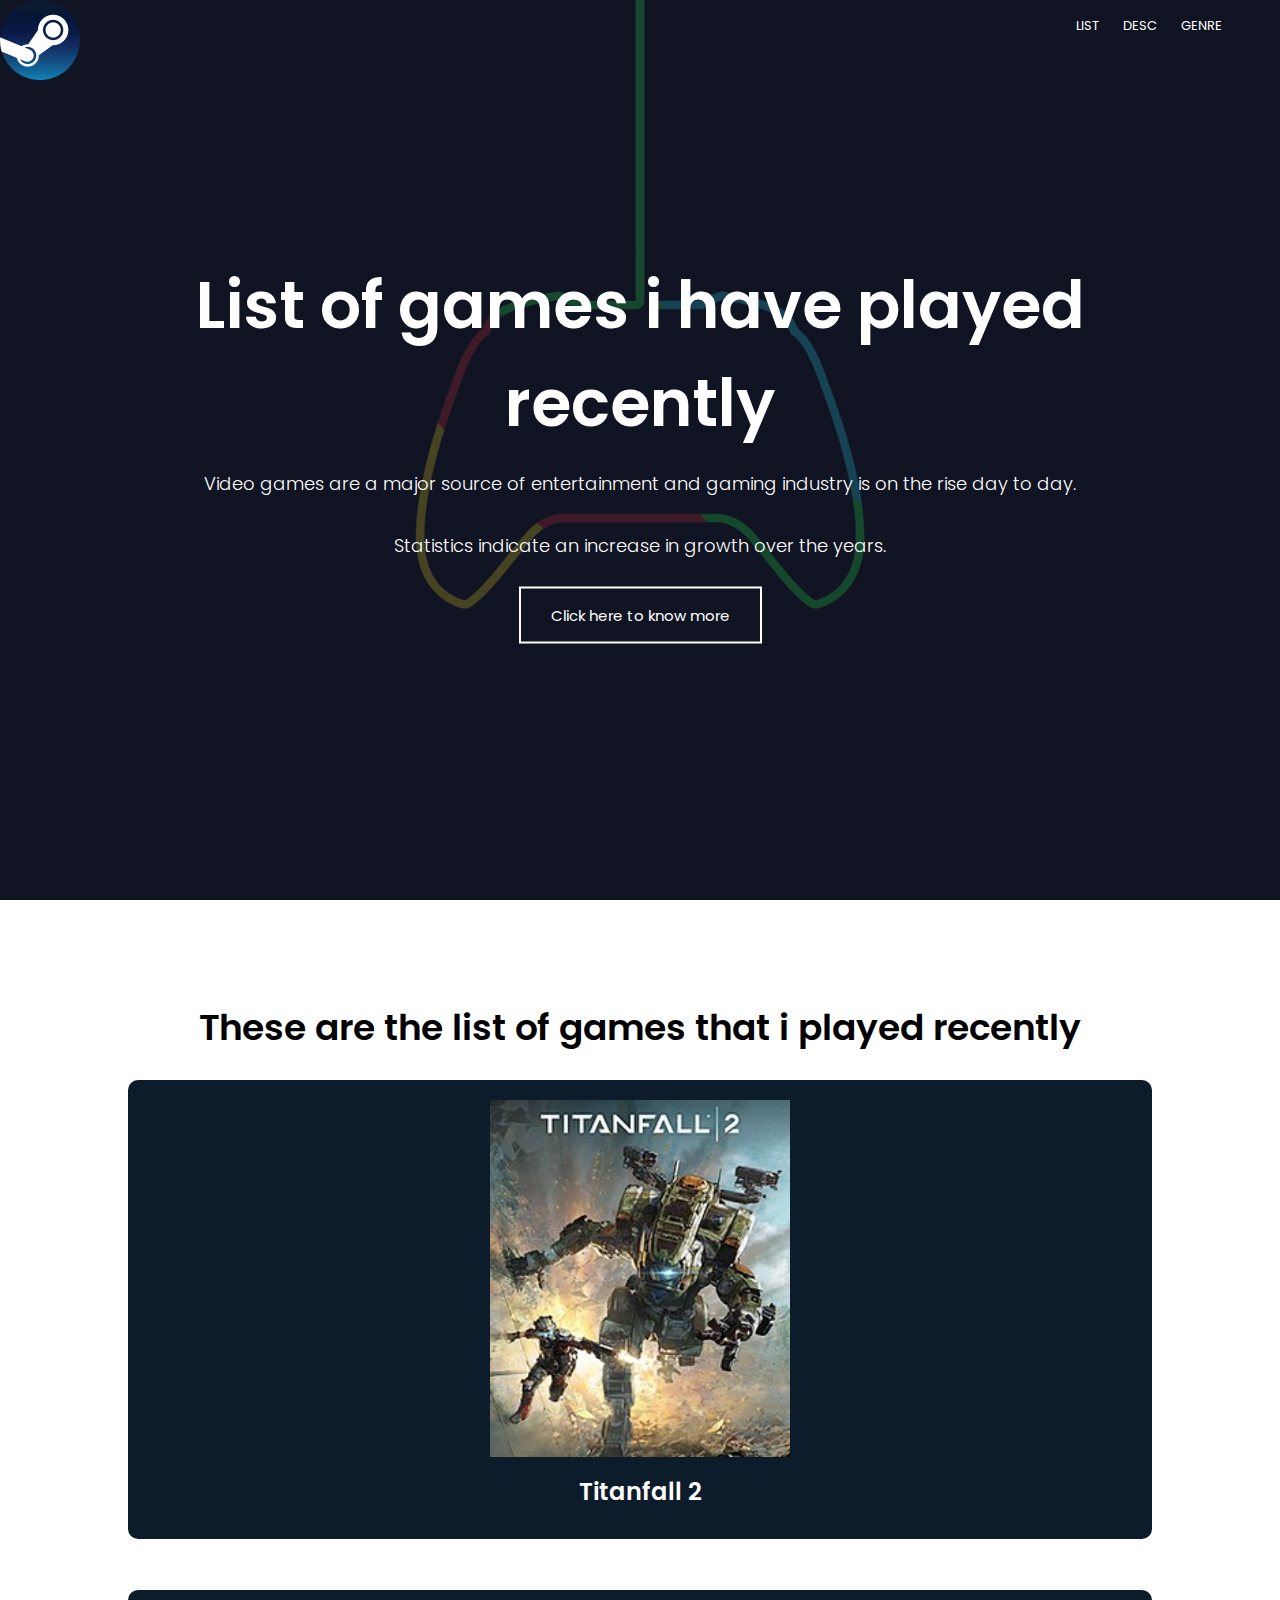
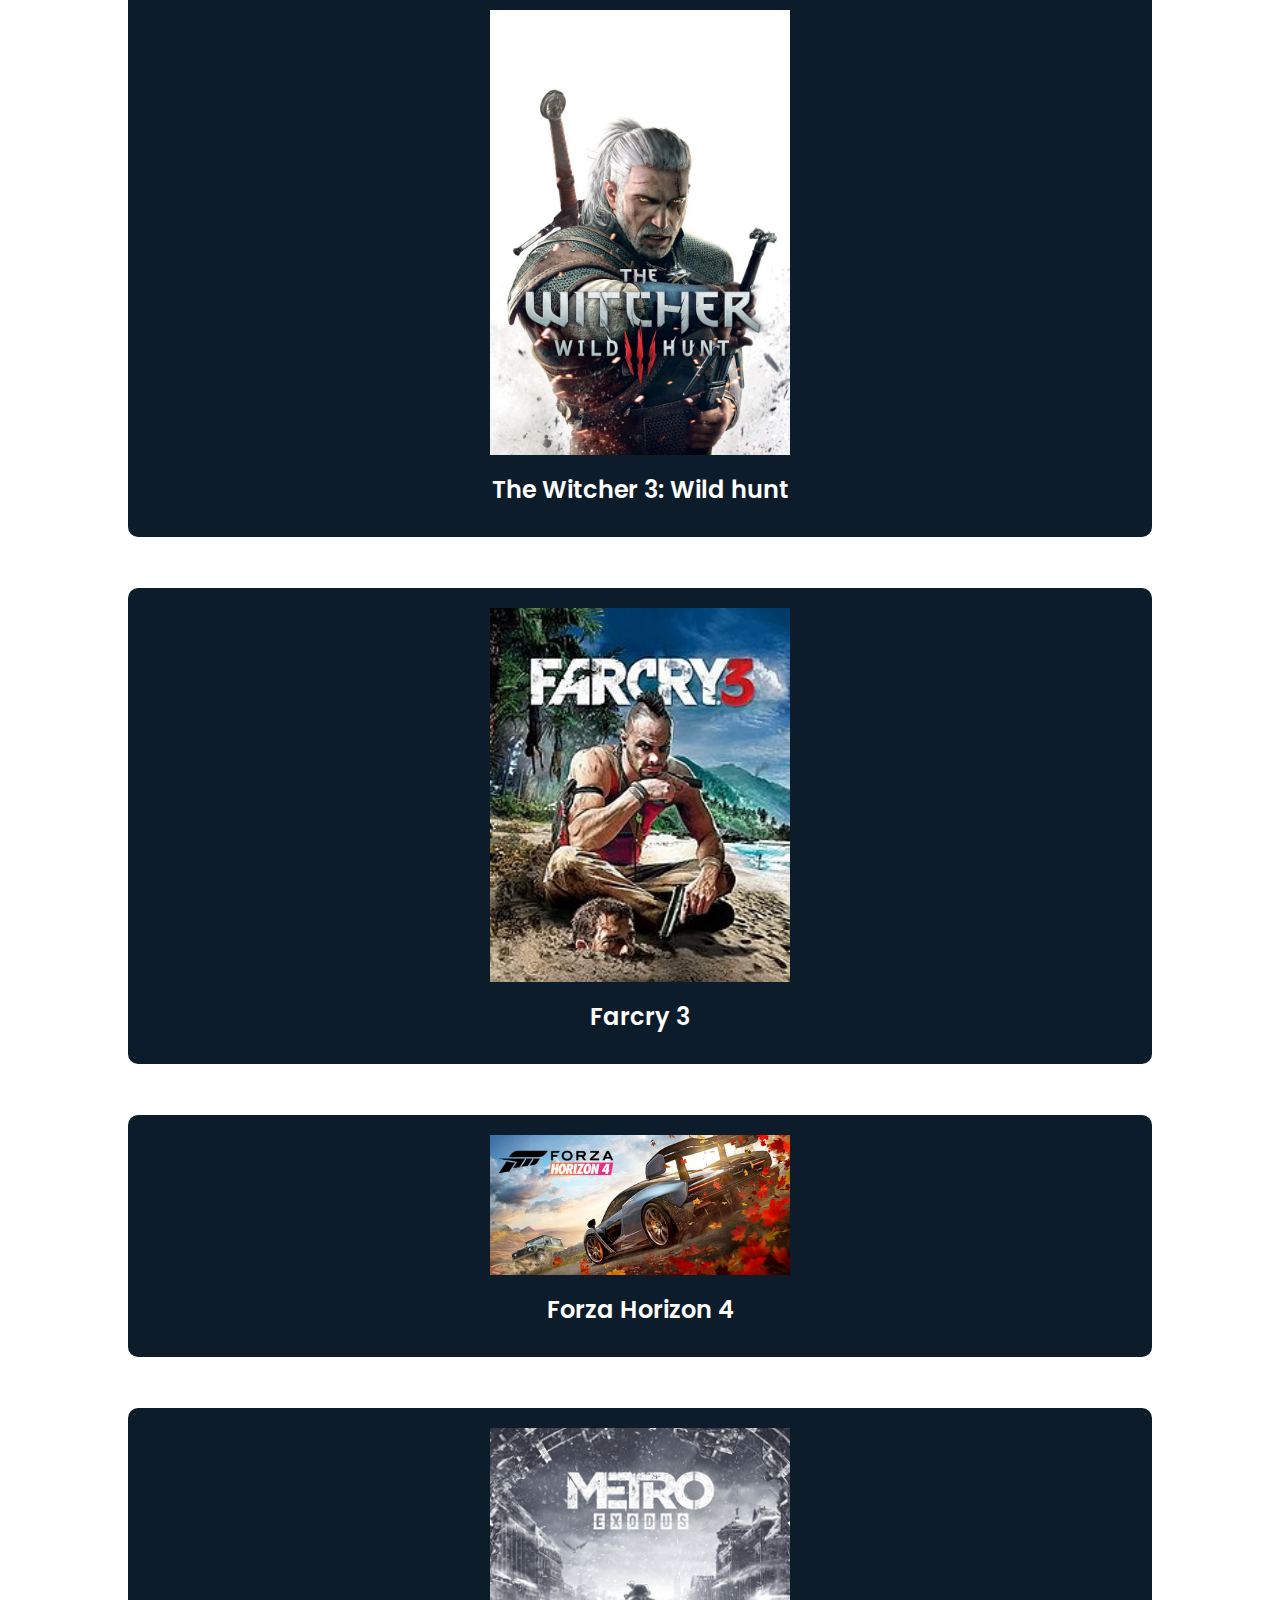
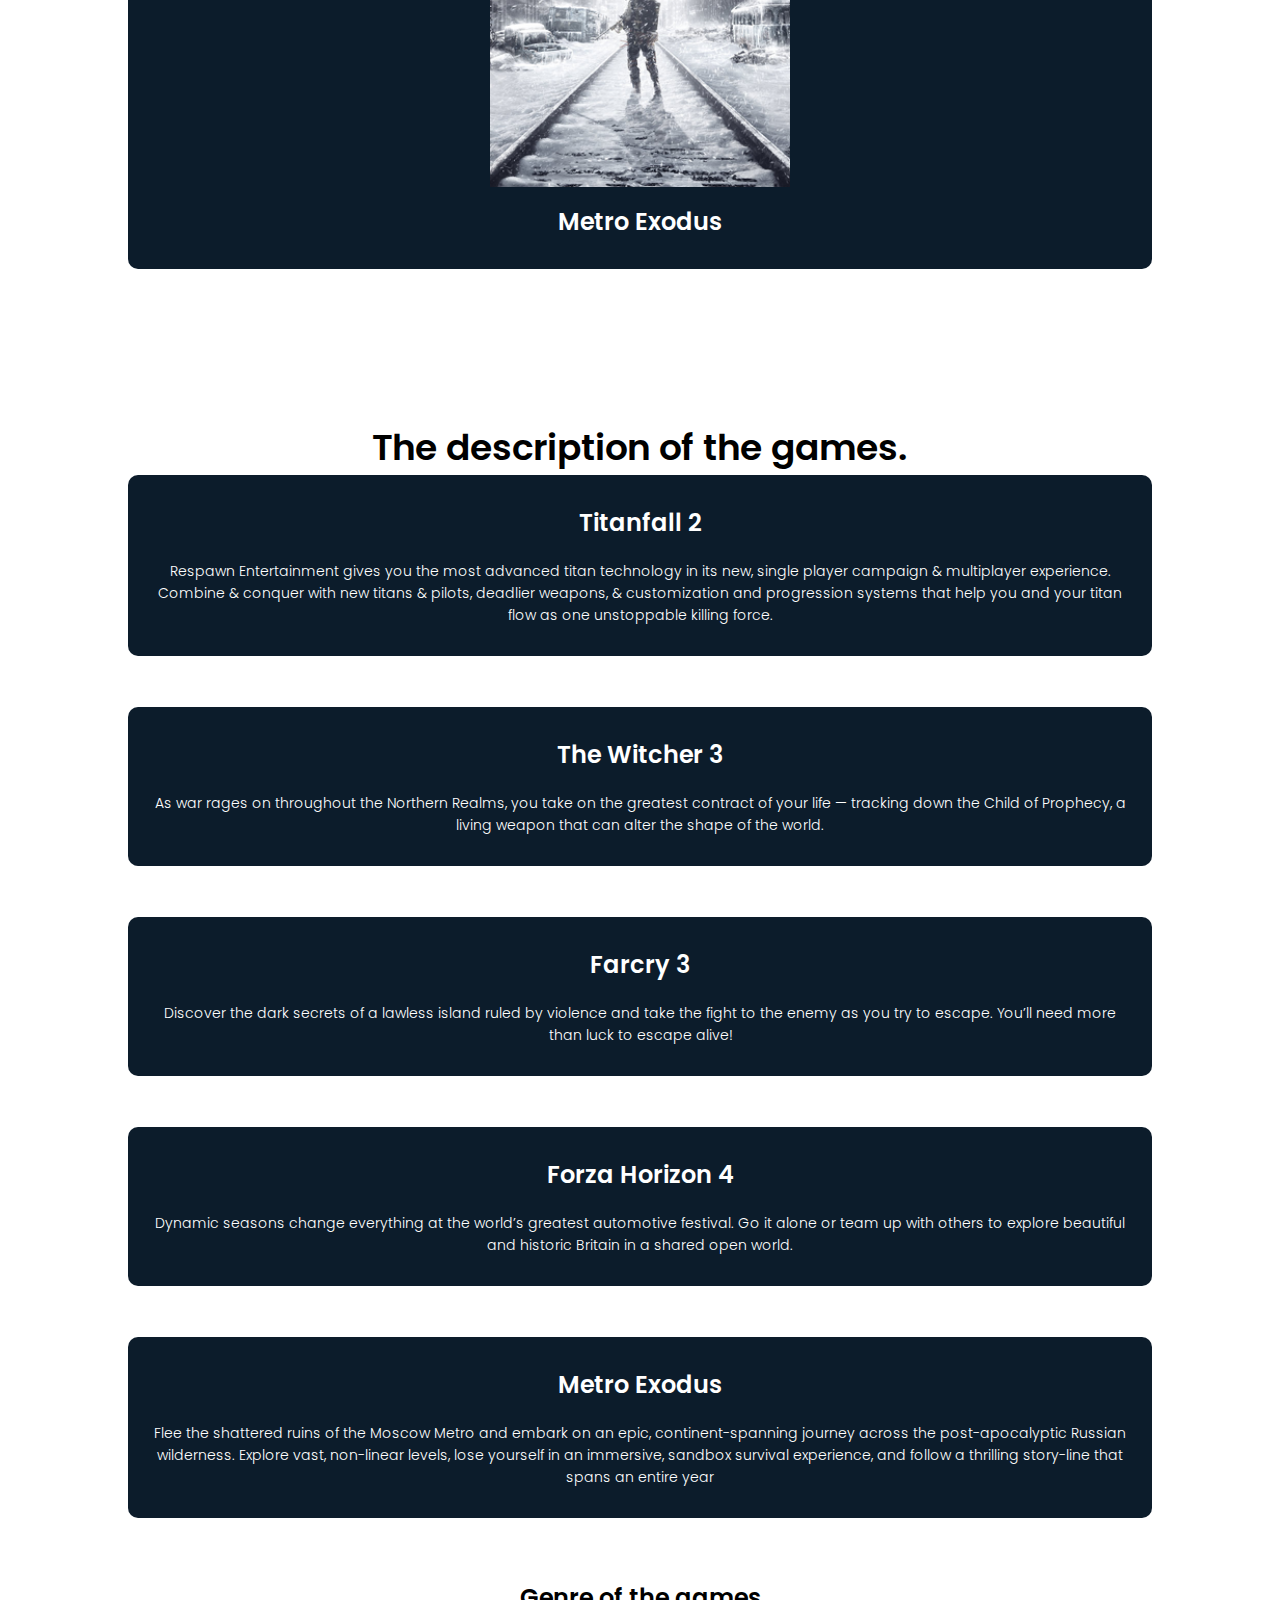
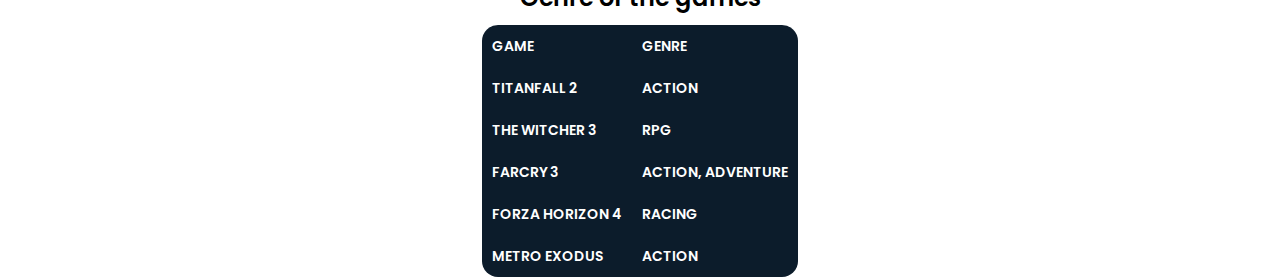
<file: index.html>
<!DOCTYPE html>
<html>
    <head>
        <meta name="viewport" content="width=device-width, initial scale=1.0"/>
        <title>games list @the_boyyi</title>
        <link rel="stylesheet" href="./style.css">
        <link rel="preconnect" href="https://fonts.googleapis.com">
        <link rel="preconnect" href="https://fonts.gstatic.com" crossorigin>
        <link href="https://fonts.googleapis.com/css2?family=Poppins:wght@300&display=swap" rel="stylesheet">
        <link rel="stylesheet" href="https://stackpath.bootstrapcdn.com/font-awesome/4.7.0/css/font-awesome.min.css">
        <link rel="icon" type="image/x-icon" href="Pics/favicon.ico">
        
    </head>
    <body>
        <section class="header">
        <nav>
            <a href="https://store.steampowered.com/" target="_blank"><img class="icon" src="Pics/steam-icon-19.png" alt="steam logo"></a>

            <div class="nav-links" id="navLinks">

                <ul>
                    <li> <a href="#textbox">LIST</a></li>
                    <li> <a href="#desc">DESC</a></li>
                    <li> <a href="#genre">GENRE</a></li>
                </ul>

            </div>

        </nav>
    </section>
        <div  class="textbox">
            <h1>List of games i have played recently</h1>
            <p>Video games are a major source of entertainment and gaming industry is on the rise day to day.</p>
            <p>Statistics indicate an increase in growth over the years.</p>
            <a href="https://www.mordorintelligence.com/industry-reports/global-gaming-market"target="_blank" class="hero-btn">Click here to know more</a>
            
        </div>
        

        <section id="textbox" class="List">
            <h1>These are the list of games that i played recently</h1>

            <br>

            <div class="row">
                <div class="list-col">
                    <a href="#titanfall"><img src="./Pics/Titanfall_2.jpg" alt="titanfall 2"></a>
                    <h2>Titanfall 2</h2>
                </div>

                <div class="list-col">
                    <a href="#witcher"><img src="./Pics/MV5BYjY3ODFmNWUtNjhjNC00NTExLWIxYmEtYmQ0YTk5NjkzYTUwXkEyXkFqcGdeQXVyNzEyNjcwNTk@._V1_.jpg" alt="The Witcher 3"></a>
                    <h2>The Witcher 3: Wild hunt</h2>
                </div>

                <div class="list-col">
                    <a href="#farcry"><img src="./Pics/Far_Cry_3_PAL_box_art.jpg" alt="Farcry 3"></a>
                    <h2>Farcry 3</h2>
                </div>

                <div class="list-col">
                    <a href="#forza"><img src="./Pics/5JAdMoR.jpeg" alt="Forza Horizon 4"></a>
                    <h2>Forza Horizon 4</h2>
                </div>

                <div class="list-col">
                    <a href="#metro"><img src="./Pics/Cover_Art_of_Metro_Exodus.png" alt="metro exodus"></a>
                    <h2>Metro Exodus</h2>
                </div>


                
            </div>


        </section>

        <section class="desc">
            <h1 id="desc">The description of the games.</h1>
            <div class="desc-row">
                <div class="desc-col">
                    <h2 id="titanfall">Titanfall 2</h2>
                    <p >Respawn Entertainment gives you the most advanced titan technology in its new, single player campaign & multiplayer experience. Combine & conquer with new titans & pilots, deadlier weapons, & customization and progression systems that help you and your titan flow as one unstoppable killing force.</p>
                </div>

                <div class="desc-col">
                    <h2 id="witcher">The Witcher 3</h2>
                    <p>As war rages on throughout the Northern Realms, you take on the greatest contract of your life — tracking down the Child of Prophecy, a living weapon that can alter the shape of the world.</p>
                </div>

                <div class="desc-col">
                    <h2 id="farcry">Farcry 3</h2>
                    <p>Discover the dark secrets of a lawless island ruled by violence and take the fight to the enemy as you try to escape. You’ll need more than luck to escape alive!</p>
                </div>

                <div class="desc-col">
                    <h2 id="forza">Forza Horizon 4</h2>
                    <p>Dynamic seasons change everything at the world’s greatest automotive festival. Go it alone or team up with others to explore beautiful and historic Britain in a shared open world.</p>
                </div>

                <div class="desc-col">
                    <h2>Metro Exodus</h2>
                    <p id="metro">Flee the shattered ruins of the Moscow Metro and embark on an epic, continent-spanning journey across the post-apocalyptic Russian wilderness. Explore vast, non-linear levels, lose yourself in an immersive, sandbox survival experience, and follow a thrilling story-line that spans an entire year</p>
                </div>

        </section>
<div class="container"> 
    <section class="genretitle">
        <h2 id="genre">Genre of the games</h2>
   <div class="container2">
    <div class="list 2">
        <p>GAME</p>
        <p>TITANFALL 2</p>
        <p>THE WITCHER 3</p>
        <p>FARCRY 3</p>
        <p>FORZA HORIZON 4</p>
        <p>METRO EXODUS</p>
    </div>
    <div class="list1">
        <p>GENRE</p>
        <p>ACTION</p>
        <p>RPG</p>
        <p>ACTION, ADVENTURE</p>
        <p>RACING</p>
        <p>ACTION</p>
    </div>
   </div>
</section>
</div>
       

        </script>
    </body>
</html>
</file>
<file: style.css>
*{
    margin: 0;
    padding: 0;
    font-family: 'Poppins', sans-serif;
    box-sizing: border-box;
}
.header{
    min-height: 100vh;
    width: 100%;
    background-image: linear-gradient(rgba(4,9,30,0.7),rgba(4,9,30,0.7)),url("./Pics/controller.jpg");
    background-position: center;
    background-size: cover;
    position: relative;
}
nav{    
  display: flex ;
  padding: 2% 6%;
  justify-content: space-between;
  align-items: center;
}

.icon{
    position: absolute;
    left: 0px;
    top: 0px;
    width: 80px;
    height: 80px; 
  }
  .nav-links{
    position: absolute;
    right: 0;
    margin-right: 3em;
    display: flex;
    justify-content:right;
    z-index:10;  
    flex: 1;
    text-align: right;
  }

.nav-links ul li{
  list-style: none;
  display:inline-block;
  padding: 10px 10px;
  position: relative;
}
.nav-links ul li a{
    color:rgb(255, 255, 255);
    text-decoration: none;
    font-size: 13px;

}

.nav-links ul li::after{
  content: '';
  width: 0%;
  height: 2px;
  background: #f44336;
  display: block;
  transition: 0.6s;
  margin: auto;
  
}

.nav-links ul li:hover::after{
  width: 100%;
}
.textbox{
  width: 90%;
  color: #fff;
  position: absolute;
  top: 50%;
  left: 50%;
  transform: translate(-50%,-50%);
  text-align: center;
}
.textbox h1{
  font-size: 65px;
}
.textbox p{
  margin: 10px 0 20px;
  font-size: 18px;
  color: #fff;
}
.hero-btn{
  display: inline-block;
  text-decoration: none;
  color: #fff;
  border: 2px solid white;
  padding: 15px 30px;
  font-size:15px ;
  background:transparent;
  position: relative;
  cursor: pointer;
}
.hero-btn:hover{
  border: 1px solid #f44336;
  background: #f44336;
  transition: 1s;
}
nav .fa{
  display: none;
}
@media(max-width:700px){
  .textbox h1{
    font-size: 20px;}

}

/* -----------list------------ */
.List{
  width:80%;
  margin: auto;
  text-align: center;
  padding-top: 100px;
}
h1{
  font-size: 36px;
  font-weight: 600;
}
p{
  color:#777;
  font-size: 14px;
  font-weight: 300;
  line-height: 22px;
  padding: 10px;
}

.list-col{
  flex-basis: 30%;
  background: #0c1c2b;
  border-radius: 10px;
  margin-bottom: 5%;
  padding: 20px 12px;
  box-sizing: border-box;
  transition: 0.5s;
}
.list-col img{
  width: 30%;
}

h2{
text-align: center;
font-weight: 600;
margin:10px 0px;
color: #fff;
}
.list-col:hover{
  box-shadow: 2 0 20px 2px rgb(237, 234, 234);
}

.desc{
  width:80%;
  margin: auto;
  text-align: center;
  padding-top: 100px;
}
.desc-col{
  flex-basis: 30%;
  background: #0c1c2b;
  border-radius: 10px;
  margin-bottom: 5%;
  padding: 20px 12px;
  box-sizing: border-box;
  transition: 0.5s;
}
html {
  scroll-behavior:smooth;
}
.desc-col p{
color: #fff;
}

.container{
  width: 100vw;
  display: flex;
  justify-content: center;
  color: #fff;

}
.genre-col th{
  padding: 10px;
}
.container2{
  display: flex;
  background-color: #0c1c2b;
  border-radius: 1em;
}
.container p{
  color: #fff;
  font-weight: 600;
}
.genretitle h2{
  color: black;
}
</file>
